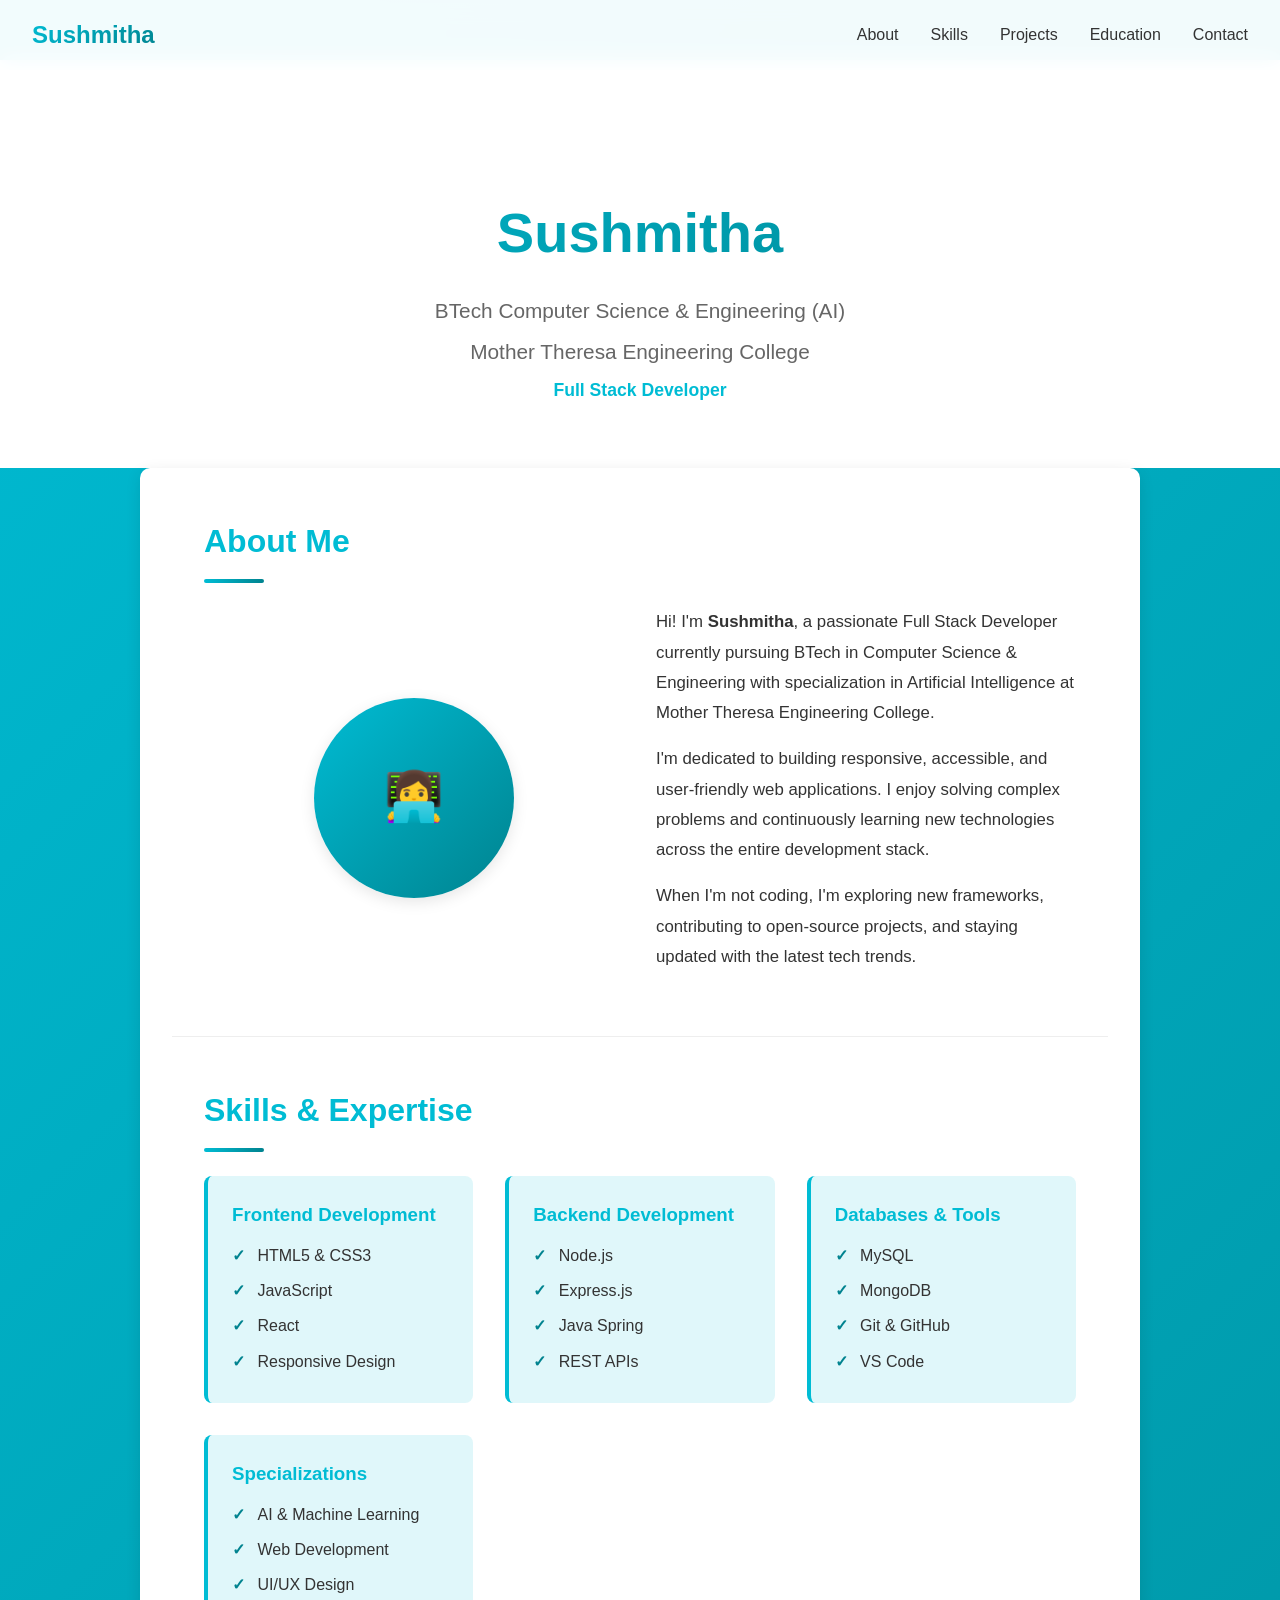
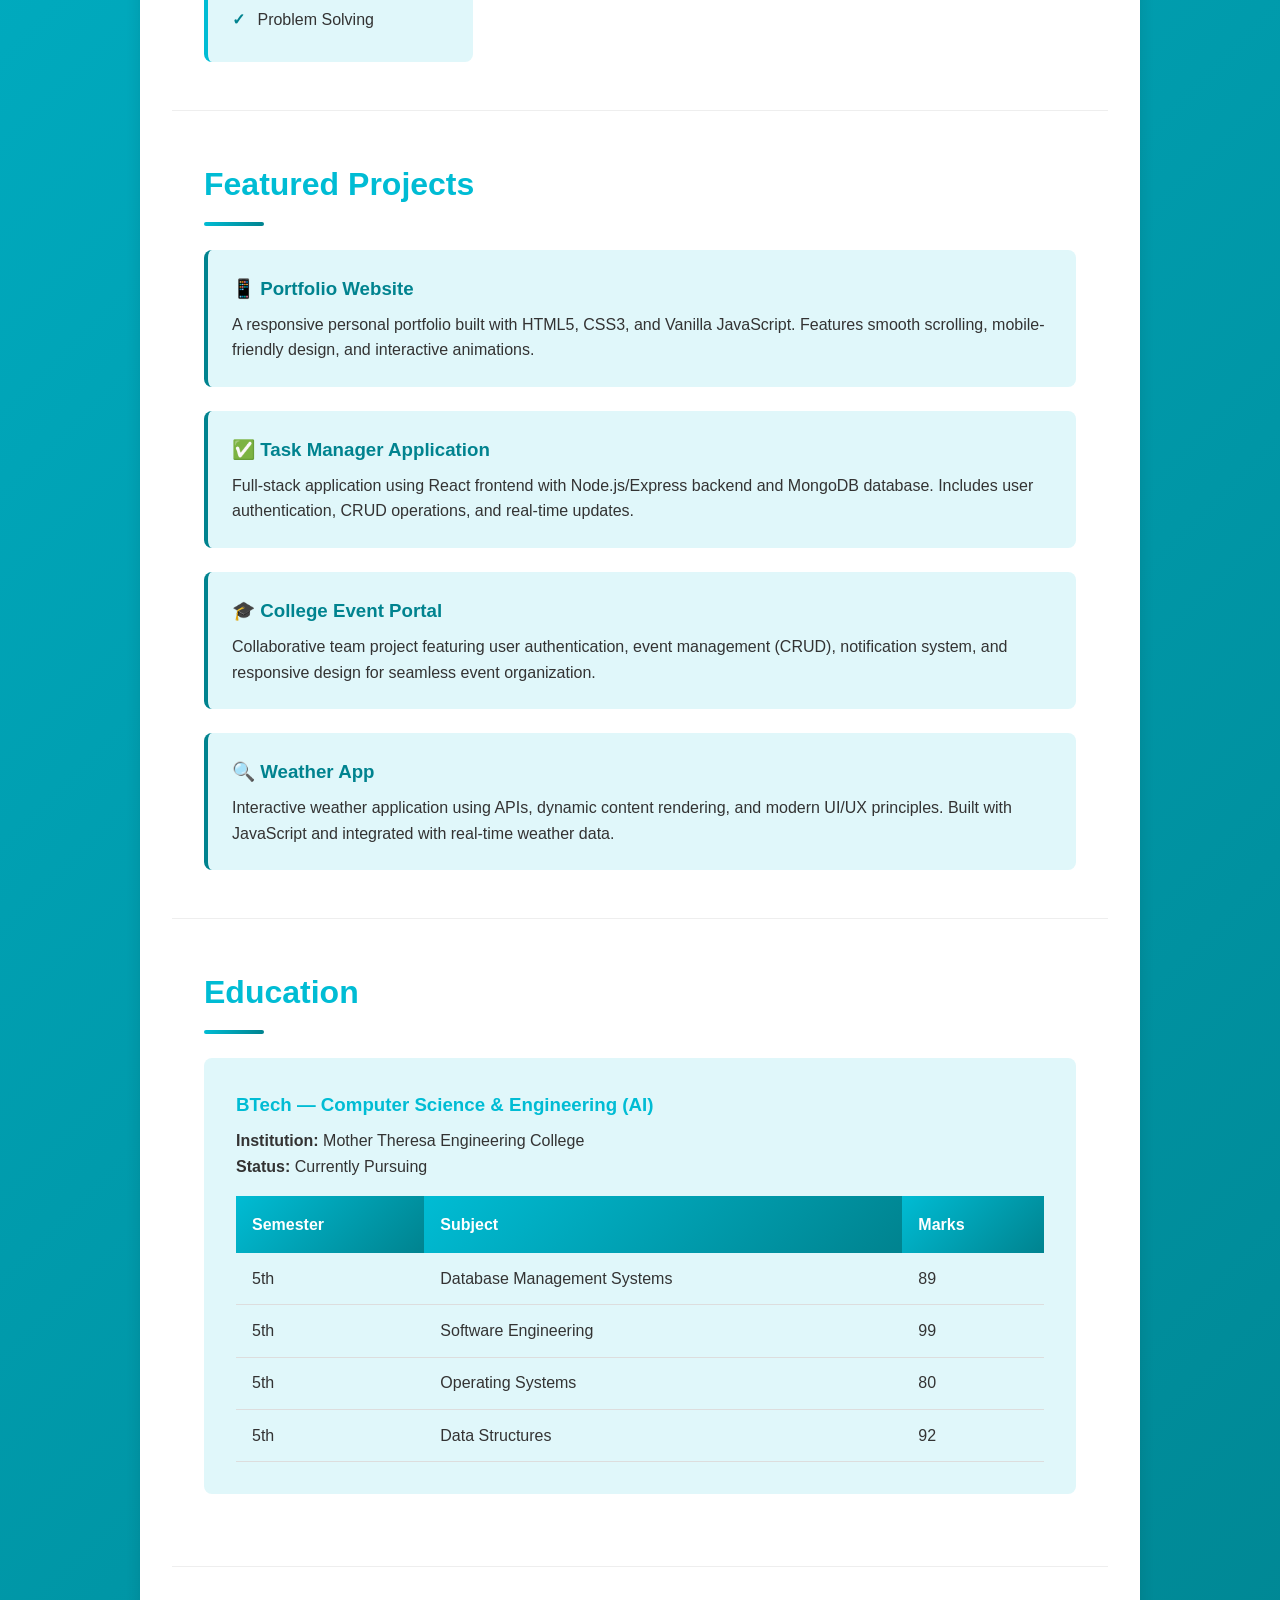
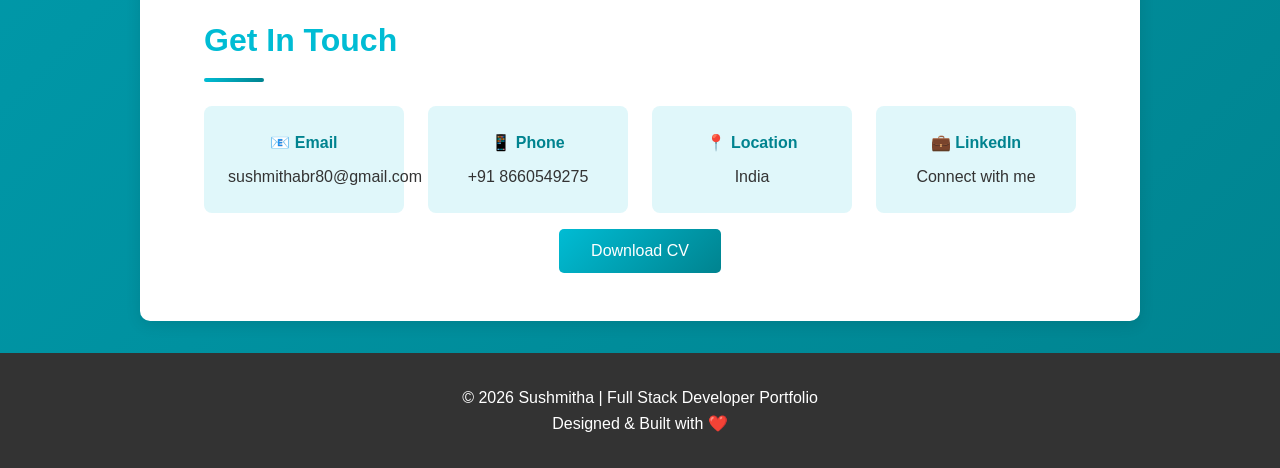
<file: index.html>
<!DOCTYPE html>
<html lang="en">
<head>
    <meta charset="UTF-8">
    <meta name="viewport" content="width=device-width, initial-scale=1.0">
    <title>Sushmitha — Full Stack Developer Portfolio</title>
    <style>
        * {
            margin: 0;
            padding: 0;
            box-sizing: border-box;
        }

        :root {
            --primary-color: #00bcd4;
            --secondary-color: #00838f;
            --text-color: #333;
            --light-bg: #e0f7fa;
            --white: #ffffff;
            --shadow: 0 4px 15px rgba(0, 0, 0, 0.1);
            --transition: all 0.3s ease;
        }

        html {
            scroll-behavior: smooth;
        }

        body {
            font-family: 'Segoe UI', Tahoma, Geneva, Verdana, sans-serif;
            line-height: 1.6;
            color: var(--text-color);
            background: linear-gradient(135deg, #00bcd4 0%, #00838f 100%);
            min-height: 100vh;
        }

        /* Navigation */
        nav {
            position: fixed;
            top: 0;
            width: 100%;
            background: rgba(255, 255, 255, 0.95);
            backdrop-filter: blur(10px);
            padding: 1rem 2rem;
            box-shadow: var(--shadow);
            z-index: 1000;
            display: flex;
            justify-content: space-between;
            align-items: center;
        }

        .nav-brand {
            font-size: 1.5rem;
            font-weight: bold;
            background: linear-gradient(135deg, var(--primary-color), var(--secondary-color));
            -webkit-background-clip: text;
            -webkit-text-fill-color: transparent;
            background-clip: text;
        }

        .nav-links {
            display: flex;
            gap: 2rem;
            list-style: none;
        }

        .nav-links a {
            text-decoration: none;
            color: var(--text-color);
            font-weight: 500;
            transition: var(--transition);
            position: relative;
        }

        .nav-links a::after {
            content: '';
            position: absolute;
            bottom: -5px;
            left: 0;
            width: 0;
            height: 2px;
            background: linear-gradient(135deg, var(--primary-color), var(--secondary-color));
            transition: width 0.3s ease;
        }

        .nav-links a:hover::after {
            width: 100%;
        }

        .mobile-toggle {
            display: none;
            flex-direction: column;
            cursor: pointer;
            gap: 5px;
        }

        .mobile-toggle span {
            width: 25px;
            height: 3px;
            background: var(--text-color);
            border-radius: 2px;
            transition: var(--transition);
        }

        /* Header */
        header {
            background: var(--white);
            padding: 8rem 2rem 4rem;
            margin-top: 60px;
            text-align: center;
            animation: fadeInDown 0.8s ease;
        }

        header h1 {
            font-size: 3.5rem;
            background: linear-gradient(135deg, var(--primary-color), var(--secondary-color));
            -webkit-background-clip: text;
            -webkit-text-fill-color: transparent;
            background-clip: text;
            margin-bottom: 1rem;
        }

        .subtitle {
            font-size: 1.3rem;
            color: #666;
            margin-bottom: 0.5rem;
        }

        .role {
            font-size: 1.1rem;
            color: var(--primary-color);
            font-weight: 600;
        }

        /* Main Content */
        main {
            max-width: 1000px;
            margin: 0 auto;
            padding: 0 2rem;
            background: var(--white);
            margin-bottom: 2rem;
            border-radius: 10px;
            box-shadow: var(--shadow);
        }

        section {
            padding: 3rem 2rem;
            border-bottom: 1px solid #eee;
            animation: fadeInUp 0.8s ease;
        }

        section:last-child {
            border-bottom: none;
        }

        h2 {
            font-size: 2rem;
            color: var(--primary-color);
            margin-bottom: 1.5rem;
            position: relative;
            padding-bottom: 1rem;
        }

        h2::after {
            content: '';
            position: absolute;
            bottom: 0;
            left: 0;
            width: 60px;
            height: 4px;
            background: linear-gradient(90deg, var(--primary-color), var(--secondary-color));
            border-radius: 2px;
        }

        /* About Section */
        .about-content {
            display: grid;
            grid-template-columns: 1fr 1fr;
            gap: 2rem;
            align-items: center;
        }

        .profile-img {
            width: 200px;
            height: 200px;
            border-radius: 50%;
            background: linear-gradient(135deg, var(--primary-color), var(--secondary-color));
            display: flex;
            align-items: center;
            justify-content: center;
            color: white;
            font-size: 3rem;
            box-shadow: var(--shadow);
            margin: 0 auto;
        }

        .about-text p {
            margin-bottom: 1rem;
            font-size: 1.05rem;
            line-height: 1.8;
        }

        /* Skills Section */
        .skills-grid {
            display: grid;
            grid-template-columns: repeat(auto-fit, minmax(250px, 1fr));
            gap: 2rem;
        }

        .skill-card {
            background: var(--light-bg);
            padding: 1.5rem;
            border-radius: 8px;
            border-left: 4px solid var(--primary-color);
            transition: var(--transition);
        }

        .skill-card:hover {
            transform: translateY(-5px);
            box-shadow: var(--shadow);
        }

        .skill-card h3 {
            color: var(--primary-color);
            margin-bottom: 0.5rem;
        }

        .skill-card ul {
            list-style: none;
        }

        .skill-card li {
            padding: 0.3rem 0;
        }

        .skill-card li::before {
            content: '✓ ';
            color: var(--secondary-color);
            font-weight: bold;
            margin-right: 0.5rem;
        }

        /* Projects Section */
        .projects-list {
            display: grid;
            gap: 1.5rem;
        }

        .project-item {
            background: var(--light-bg);
            padding: 1.5rem;
            border-radius: 8px;
            border-left: 4px solid var(--secondary-color);
            transition: var(--transition);
        }

        .project-item:hover {
            transform: translateX(10px);
            box-shadow: var(--shadow);
        }

        .project-item h3 {
            color: var(--secondary-color);
            margin-bottom: 0.5rem;
        }

        /* Education Section */
        .education-details {
            background: var(--light-bg);
            padding: 2rem;
            border-radius: 8px;
            margin-bottom: 1.5rem;
        }

        .education-details h3 {
            color: var(--primary-color);
            margin-bottom: 0.5rem;
        }

        table {
            width: 100%;
            border-collapse: collapse;
            margin-top: 1rem;
        }

        table th {
            background: linear-gradient(135deg, var(--primary-color), var(--secondary-color));
            color: white;
            padding: 1rem;
            text-align: left;
            font-weight: 600;
        }

        table td {
            padding: 0.8rem 1rem;
            border-bottom: 1px solid #ddd;
        }

        table tr:hover {
            background: #f5f5f5;
        }

        /* Contact Section */
        .contact-grid {
            display: grid;
            grid-template-columns: repeat(auto-fit, minmax(200px, 1fr));
            gap: 1.5rem;
        }

        .contact-item {
            background: var(--light-bg);
            padding: 1.5rem;
            border-radius: 8px;
            text-align: center;
        }

        .contact-item i {
            font-size: 2rem;
            color: var(--primary-color);
            margin-bottom: 0.5rem;
        }

        .contact-item a, .contact-item p {
            color: var(--text-color);
            text-decoration: none;
            transition: var(--transition);
        }

        .contact-item a:hover {
            color: var(--primary-color);
            text-decoration: underline;
        }

        .contact-item .label {
            display: block;
            font-weight: 600;
            margin-bottom: 0.5rem;
            color: var(--secondary-color);
        }

        /* Footer */
        footer {
            background: var(--text-color);
            color: var(--white);
            text-align: center;
            padding: 2rem;
            margin-top: 2rem;
        }

        /* Animations */
        @keyframes fadeInDown {
            from {
                opacity: 0;
                transform: translateY(-30px);
            }
            to {
                opacity: 1;
                transform: translateY(0);
            }
        }

        @keyframes fadeInUp {
            from {
                opacity: 0;
                transform: translateY(30px);
            }
            to {
                opacity: 1;
                transform: translateY(0);
            }
        }

        .button {
            display: inline-block;
            background: linear-gradient(135deg, var(--primary-color), var(--secondary-color));
            color: white;
            padding: 0.8rem 2rem;
            border-radius: 5px;
            text-decoration: none;
            margin-top: 1rem;
            transition: var(--transition);
            border: none;
            cursor: pointer;
            font-size: 1rem;
        }

        .button:hover {
            transform: scale(1.05);
            box-shadow: 0 8px 20px rgba(102, 126, 234, 0.4);
        }

        /* Responsive */
        @media (max-width: 768px) {
            .mobile-toggle {
                display: flex;
            }

            .nav-links {
                display: none;
                position: fixed;
                top: 60px;
                left: 0;
                width: 100%;
                flex-direction: column;
                background: var(--white);
                gap: 0;
                box-shadow: var(--shadow);
            }

            .nav-links.active {
                display: flex;
            }

            .nav-links li {
                padding: 1rem 2rem;
                border-bottom: 1px solid #eee;
            }

            header h1 {
                font-size: 2rem;
            }

            .about-content {
                grid-template-columns: 1fr;
            }

            main {
                margin: 0 1rem;
            }

            section {
                padding: 2rem 1rem;
            }

            h2 {
                font-size: 1.5rem;
            }
        }
    </style>
</head>
<body>
    <!-- Navigation -->
    <nav>
        <div class="nav-brand">Sushmitha</div>
        <ul class="nav-links">
            <li><a href="#about">About</a></li>
            <li><a href="#skills">Skills</a></li>
            <li><a href="#projects">Projects</a></li>
            <li><a href="#education">Education</a></li>
            <li><a href="#contact">Contact</a></li>
        </ul>
        <div class="mobile-toggle" id="mobileToggle">
            <span></span>
            <span></span>
            <span></span>
        </div>
    </nav>

    <!-- Header -->
    <header>
        <h1>Sushmitha</h1>
        <p class="subtitle">BTech Computer Science & Engineering (AI)</p>
        <p class="subtitle">Mother Theresa Engineering College</p>
        <p class="role">Full Stack Developer</p>
    </header>

    <!-- Main Content -->
    <main>
        <!-- About Section -->
        <section id="about">
            <h2>About Me</h2>
            <div class="about-content">
                <div class="profile-img">👩‍💻</div>
                <div class="about-text">
                    <p>Hi! I'm <strong>Sushmitha</strong>, a passionate Full Stack Developer currently pursuing BTech in Computer Science & Engineering with specialization in Artificial Intelligence at Mother Theresa Engineering College.</p>
                    <p>I'm dedicated to building responsive, accessible, and user-friendly web applications. I enjoy solving complex problems and continuously learning new technologies across the entire development stack.</p>
                    <p>When I'm not coding, I'm exploring new frameworks, contributing to open-source projects, and staying updated with the latest tech trends.</p>
                </div>
            </div>
        </section>

        <!-- Skills Section -->
        <section id="skills">
            <h2>Skills & Expertise</h2>
            <div class="skills-grid">
                <div class="skill-card">
                    <h3>Frontend Development</h3>
                    <ul>
                        <li>HTML5 & CSS3</li>
                        <li>JavaScript</li>
                        <li>React</li>
                        <li>Responsive Design</li>
                    </ul>
                </div>
                <div class="skill-card">
                    <h3>Backend Development</h3>
                    <ul>
                        <li>Node.js</li>
                        <li>Express.js</li>
                        <li>Java Spring</li>
                        <li>REST APIs</li>
                    </ul>
                </div>
                <div class="skill-card">
                    <h3>Databases & Tools</h3>
                    <ul>
                        <li>MySQL</li>
                        <li>MongoDB</li>
                        <li>Git & GitHub</li>
                        <li>VS Code</li>
                    </ul>
                </div>
                <div class="skill-card">
                    <h3>Specializations</h3>
                    <ul>
                        <li>AI & Machine Learning</li>
                        <li>Web Development</li>
                        <li>UI/UX Design</li>
                        <li>Problem Solving</li>
                    </ul>
                </div>
            </div>
        </section>

        <!-- Projects Section -->
        <section id="projects">
            <h2>Featured Projects</h2>
            <div class="projects-list">
                <div class="project-item">
                    <h3>📱 Portfolio Website</h3>
                    <p>A responsive personal portfolio built with HTML5, CSS3, and Vanilla JavaScript. Features smooth scrolling, mobile-friendly design, and interactive animations.</p>
                </div>
                <div class="project-item">
                    <h3>✅ Task Manager Application</h3>
                    <p>Full-stack application using React frontend with Node.js/Express backend and MongoDB database. Includes user authentication, CRUD operations, and real-time updates.</p>
                </div>
                <div class="project-item">
                    <h3>🎓 College Event Portal</h3>
                    <p>Collaborative team project featuring user authentication, event management (CRUD), notification system, and responsive design for seamless event organization.</p>
                </div>
                <div class="project-item">
                    <h3>🔍 Weather App</h3>
                    <p>Interactive weather application using APIs, dynamic content rendering, and modern UI/UX principles. Built with JavaScript and integrated with real-time weather data.</p>
                </div>
            </div>
        </section>

        <!-- Education Section -->
        <section id="education">
            <h2>Education</h2>
            <div class="education-details">
                <h3>BTech — Computer Science & Engineering (AI)</h3>
                <p><strong>Institution:</strong> Mother Theresa Engineering College</p>
                <p><strong>Status:</strong> Currently Pursuing</p>
                <table>
                    <thead>
                        <tr>
                            <th>Semester</th>
                            <th>Subject</th>
                            <th>Marks</th>
                        </tr>
                    </thead>
                    <tbody>
                        <tr>
                            <td>5th</td>
                            <td>Database Management Systems</td>
                            <td>89</td>
                        </tr>
                        <tr>
                            <td>5th</td>
                            <td>Software Engineering</td>
                            <td>99</td>
                        </tr>
                        <tr>
                            <td>5th</td>
                            <td>Operating Systems</td>
                            <td>80</td>
                        </tr>
                        <tr>
                            <td>5th</td>
                            <td>Data Structures</td>
                            <td>92</td>
                        </tr>
                    </tbody>
                </table>
            </div>
        </section>

        <!-- Contact Section -->
        <section id="contact">
            <h2>Get In Touch</h2>
            <div class="contact-grid">
                <div class="contact-item">
                    <span class="label">📧 Email</span>
                    <a href="mailto:sushmithabr80@gmail.com">sushmithabr80@gmail.com</a>
                </div>
                <div class="contact-item">
                    <span class="label">📱 Phone</span>
                    <a href="tel:+918660549275">+91 8660549275</a>
                </div>
                <div class="contact-item">
                    <span class="label">📍 Location</span>
                    <p>India</p>
                </div>
                <div class="contact-item">
                    <span class="label">💼 LinkedIn</span>
                    <a href="https://linkedin.com" target="_blank" rel="noopener">Connect with me</a>
                </div>
            </div>
            <center>
                <button class="button" onclick="downloadCV()">Download CV</button>
            </center>
        </section>
    </main>

    <!-- Footer -->
    <footer>
        <p>&copy; 2026 Sushmitha | Full Stack Developer Portfolio</p>
        <p>Designed & Built with ❤️</p>
    </footer>

    <script>
        // Mobile Menu Toggle
        const mobileToggle = document.getElementById('mobileToggle');
        const navLinks = document.querySelector('.nav-links');

        mobileToggle.addEventListener('click', () => {
            navLinks.classList.toggle('active');
        });

        // Close menu when link is clicked
        document.querySelectorAll('.nav-links a').forEach(link => {
            link.addEventListener('click', () => {
                navLinks.classList.remove('active');
            });
        });

        // Smooth scroll offset for fixed navbar
        document.querySelectorAll('a[href^="#"]').forEach(anchor => {
            anchor.addEventListener('click', function (e) {
                e.preventDefault();
                const target = document.querySelector(this.getAttribute('href'));
                if (target) {
                    const offsetTop = target.offsetTop - 80;
                    window.scrollTo({
                        top: offsetTop,
                        behavior: 'smooth'
                    });
                }
            });
        });

        // Download CV function
        function downloadCV() {
            alert('CV download feature coming soon!\nEmail: sushmithabr80@gmail.com\nPhone: +91 8660549275');
        }

        // Intersection Observer for fade-in animations
        const observerOptions = {
            threshold: 0.1,
            rootMargin: '0px 0px -100px 0px'
        };

        const observer = new IntersectionObserver((entries) => {
            entries.forEach(entry => {
                if (entry.isIntersecting) {
                    entry.target.style.opacity = '1';
                    entry.target.style.transform = 'translateY(0)';
                }
            });
        }, observerOptions);

        document.querySelectorAll('section').forEach(section => {
            section.style.opacity = '0';
            section.style.transform = 'translateY(20px)';
            section.style.transition = 'all 0.6s ease';
            observer.observe(section);
        });

        // Add scroll effect to navbar
        window.addEventListener('scroll', () => {
            const nav = document.querySelector('nav');
            if (window.scrollY > 50) {
                nav.style.boxShadow = '0 8px 20px rgba(0, 0, 0, 0.15)';
            } else {
                nav.style.boxShadow = 'none';
            }
        });
    </script>
</body>
</html>
</file>
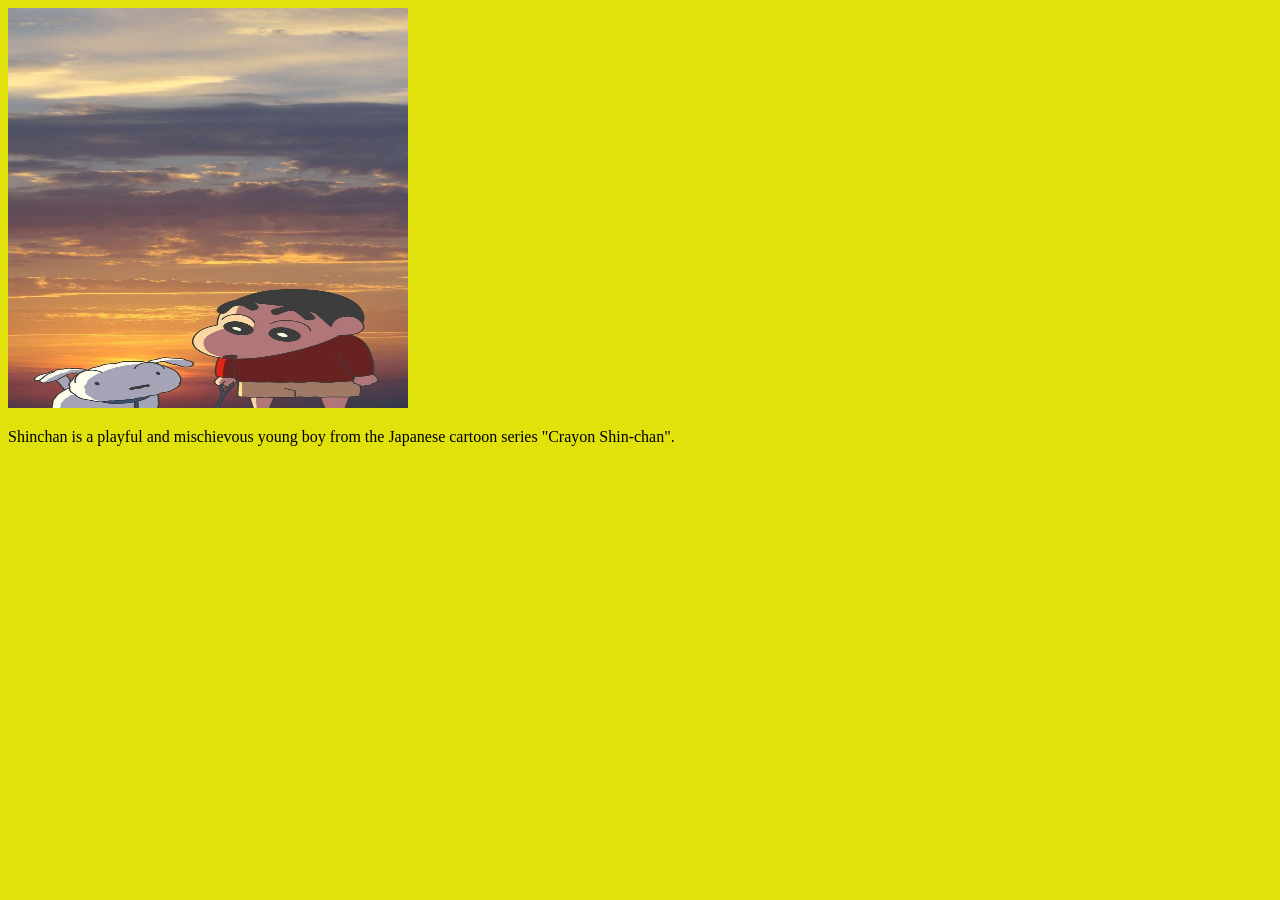
<file: alligining.html>
<!DOCTYPE html>
<html lang="en">
<head>
    <meta charset="UTF-8">
    <meta name="viewport" content="width=device-width, initial-scale=1.0">
    <title>Allign</title>
    <link rel="stylesheet" href="style1.css">
</head>
<body>
    <img src="/files/shin chan.jpeg" alt="stand shin chan.jpeg" width="400px" height="400px">
    <div class="shinchan-content">
        
        <p>Shinchan is a playful and mischievous young boy from the Japanese cartoon series "Crayon Shin-chan".</p>
        
</body>
</html>
</file>
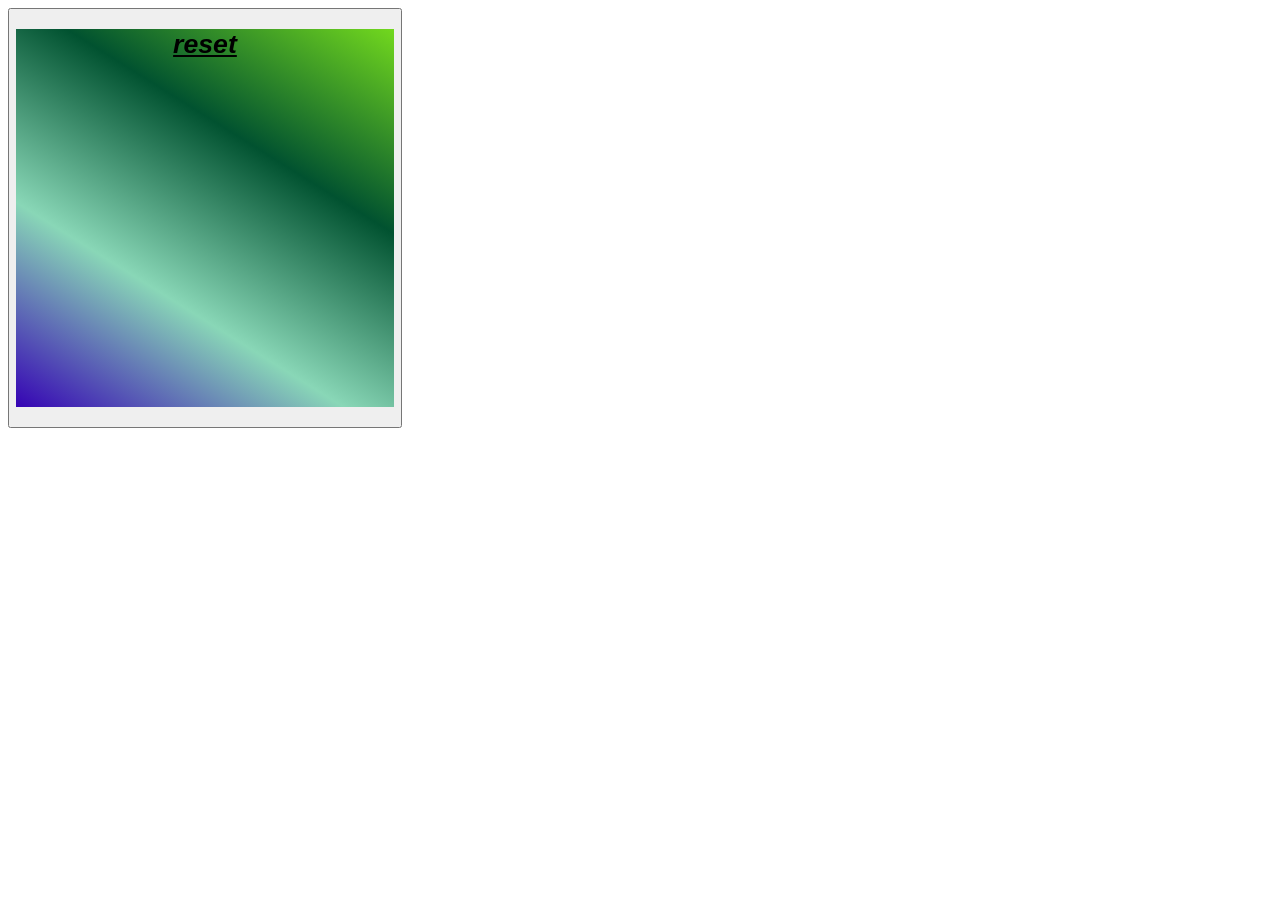
<file: blank.html>
<!DOCTYPE html>
<html lang="en">
<head>
    <meta charset="UTF-8">
    <meta name="viewport" content="width=device-width, initial-scale=1.0">
    <title>Document</title>
    <link rel="stylesheet" href="Gradient.css">
</head>
<body>
    <div>
    <b><button><u><i>
        <h1>
            reset
        </h1>
    </i></u></button></b>
    </div>
</body>
</html>
</file>
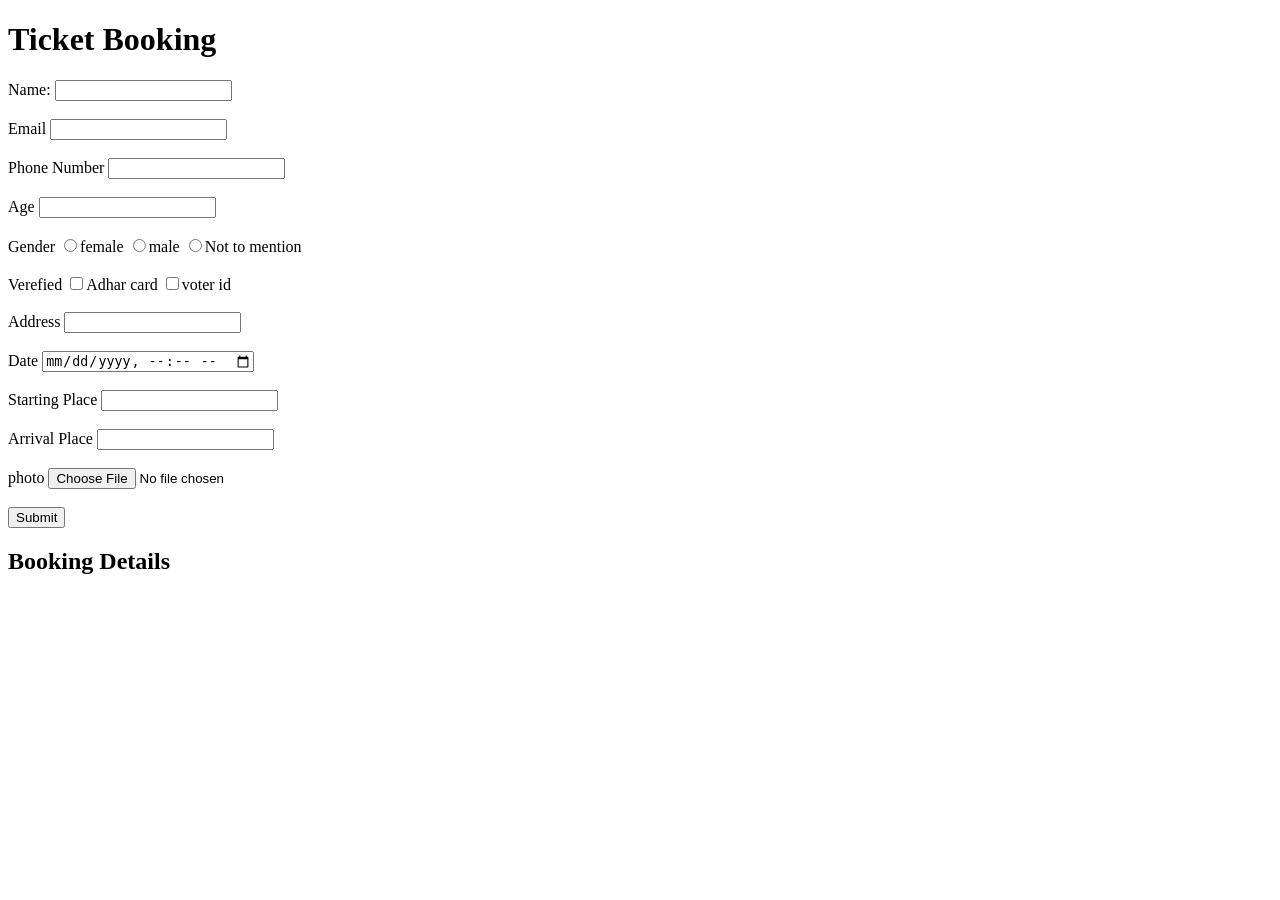
<file: form.html>
<!DOCTYPE html>
<html lang="en">
<head>
    <meta charset="UTF-8">
    <meta name="viewport" content="width=device-width, initial-scale=1.0">
    <title>Responsive form</title>
    
</head>
<body>
    <h1>Ticket Booking</h1>
    <form id="details">
        <label>Name:</label>
        <input type="text" id="name" required>
        <br><br>
        <label>Email</label>
        <input type="text" id="email" required>
        <br><br>
        <label>Phone Number</label>
        <input type=" number" id="phone" required>
        <br><br>
        <label>Age</label>
        <input type="number" id="age" required>
        <br><br>
        <label>Gender</label>
        <input type="radio" name="gender" id="female">female
        <input type="radio" name="gender" id="male">male
        <input type="radio" name="gender" id="Not to mention">Not to mention
        <br><br>
        <label>Verefied</label>
        <input type="checkbox" name="Documents" value="Adhar card">Adhar card
        <input type="checkbox" name="Documents" value="voter id">voter id
        <br><br>
        <label>Address</label>
        <input type="text" id="address" required>
        <br><br>
        <label>Date</label>
        <input type="datetime-local" id="date" required>
        <br><br>
        <label> Starting Place</label>
        <input type="text" id="place" required>
        <br><br>
        <label>Arrival Place</label>
        <input type="text" id="place" required>
        <br><br>
        <label> photo</label>
        <input type="file" id="image" accept="image/*" required>
        <br><br>
        <button type="submit">Submit</button>
     </form>
     <h2>Booking Details</h2>
     <p id="p1"></p>
     <p id="p2"></p>
     <p id="p3"></p>
     <p id="p4"></p>
     <p id="p5"></p>
     <p id="p6"></p>
     <p id="p7"></p>
     <p id="p8"></p>
     <img id="dp" width="200px">
     <script src="Form.js"></script>

</body>
</html>
</file>
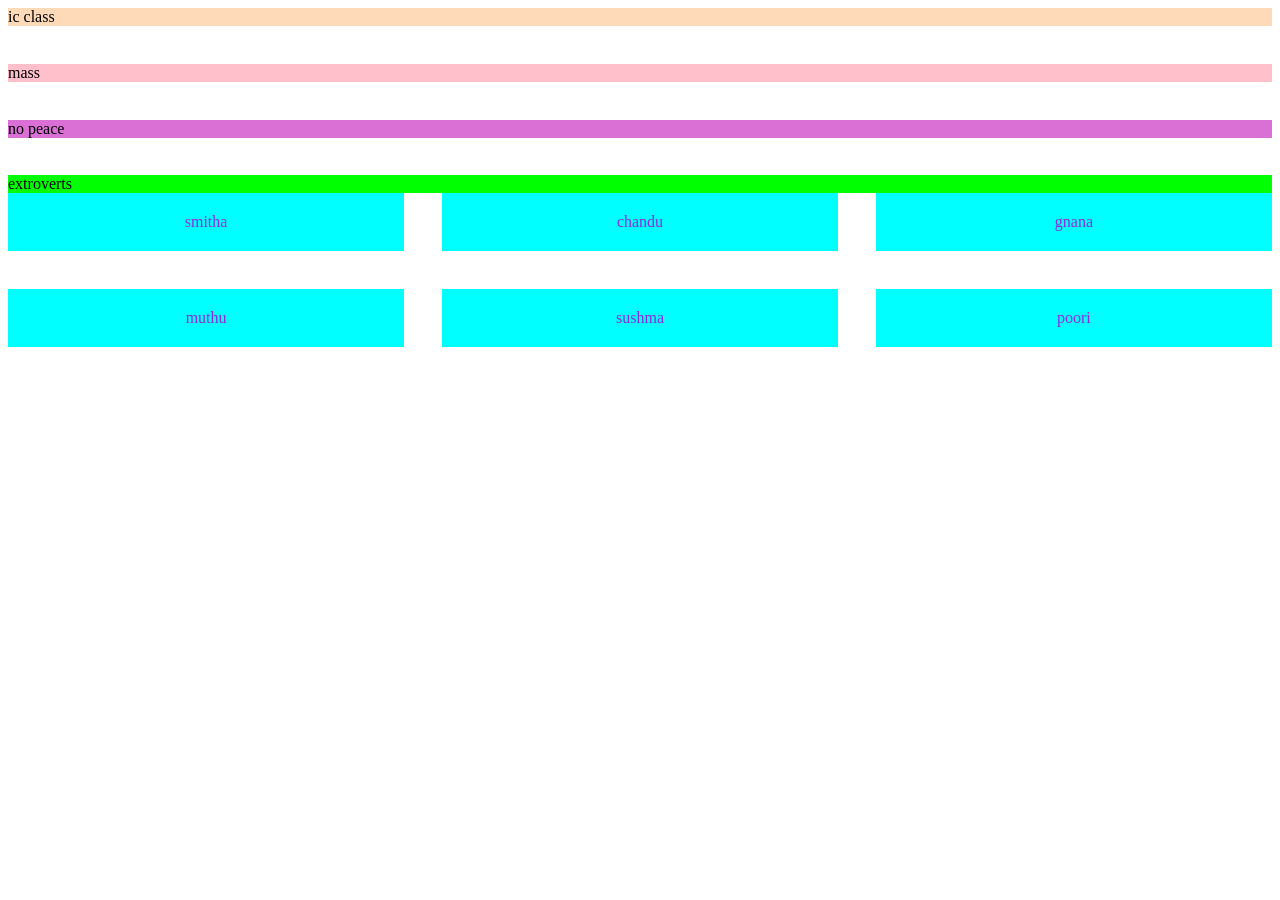
<file: grid.html>
<!DOCTYPE html>
<html lang="en">
<head>
    <meta charset="UTF-8">
    <meta name="viewport" content="width=device-width, initial-scale=1.0">
    <title>Document</title>
    <link rel="stylesheet" href="grid.css">
</head>
<body>
    <div class="friends">
        <header>ic class</header>
        <main>mass</main>
        <aside>no peace</aside>
        <footer>extroverts</footer>
    </div>
    <div class ="grid">
        <div class="d1">smitha</div>
        <div class="d1">chandu</div>
        <div class="d1">gnana</div>
        <div class="d1">muthu</div>
        <div class="d1">sushma</div>
        <div class="d1">poori</div>
    </div>
</body>
</html>
</file>
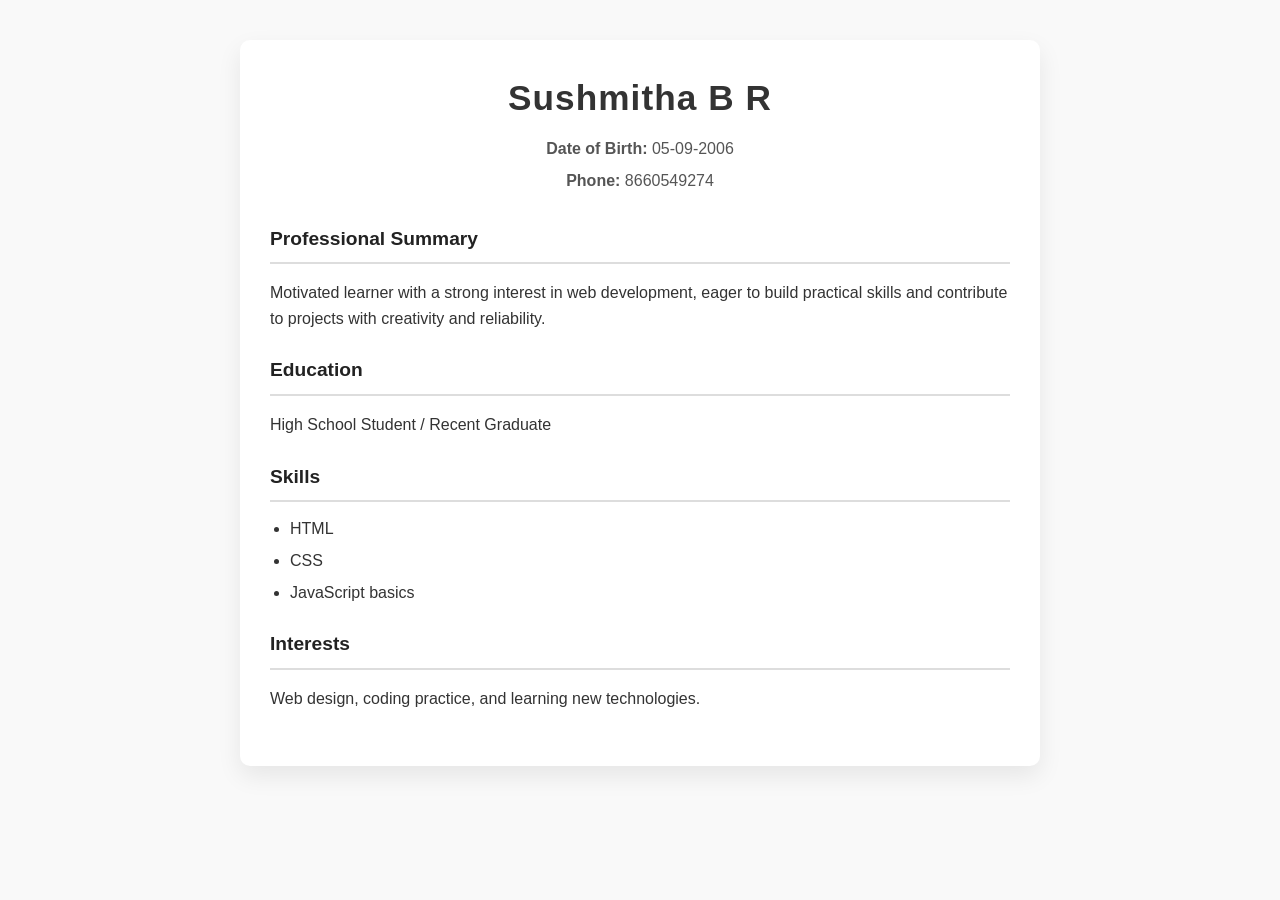
<file: index1.html>
﻿<!DOCTYPE html>
<html lang="en">
<head>
  <meta charset="UTF-8" />
  <meta name="viewport" content="width=device-width, initial-scale=1.0" />
  <title>Resume - Sushmitha B R</title>
  <style>
    body {
      font-family: Arial, sans-serif;
      max-width: 800px;
      margin: 40px auto;
      padding: 0 20px;
      color: #333;
      line-height: 1.6;
      background: #f9f9f9;
    }
    .resume-card {
      background: #fff;
      padding: 30px;
      border-radius: 10px;
      box-shadow: 0 10px 25px rgba(0, 0, 0, 0.08);
    }
    header {
      text-align: center;
      margin-bottom: 30px;
    }
    h1 {
      margin: 0;
      font-size: 2.2rem;
      letter-spacing: 0.03em;
    }
    .contact {
      margin-top: 10px;
      font-size: 1rem;
      color: #555;
    }
    .section {
      margin-bottom: 24px;
    }
    .section h2 {
      border-bottom: 2px solid #ddd;
      padding-bottom: 8px;
      margin-bottom: 14px;
      font-size: 1.2rem;
      color: #222;
    }
    .detail {
      margin: 6px 0;
    }
    ul {
      padding-left: 20px;
      margin: 0;
    }
    li {
      margin: 6px 0;
    }
  </style>
</head>
<body>
  <div class="resume-card">
    <header>
      <h1>Sushmitha B R</h1>
      <div class="contact">
        <div class="detail"><strong>Date of Birth:</strong> 05-09-2006</div>
        <div class="detail"><strong>Phone:</strong> 8660549274</div>
      </div>
    </header>

    <section class="section">
      <h2>Professional Summary</h2>
      <p>Motivated learner with a strong interest in web development, eager to build practical skills and contribute to projects with creativity and reliability.</p>
    </section>

    <section class="section">
      <h2>Education</h2>
      <p>High School Student / Recent Graduate</p>
    </section>

    <section class="section">
      <h2>Skills</h2>
      <ul>
        <li>HTML</li>
        <li>CSS</li>
        <li>JavaScript basics</li>
      </ul>
    </section>

    <section class="section">
      <h2>Interests</h2>
      <p>Web design, coding practice, and learning new technologies.</p>
    </section>
  </div>
</body>
</html>
</file>
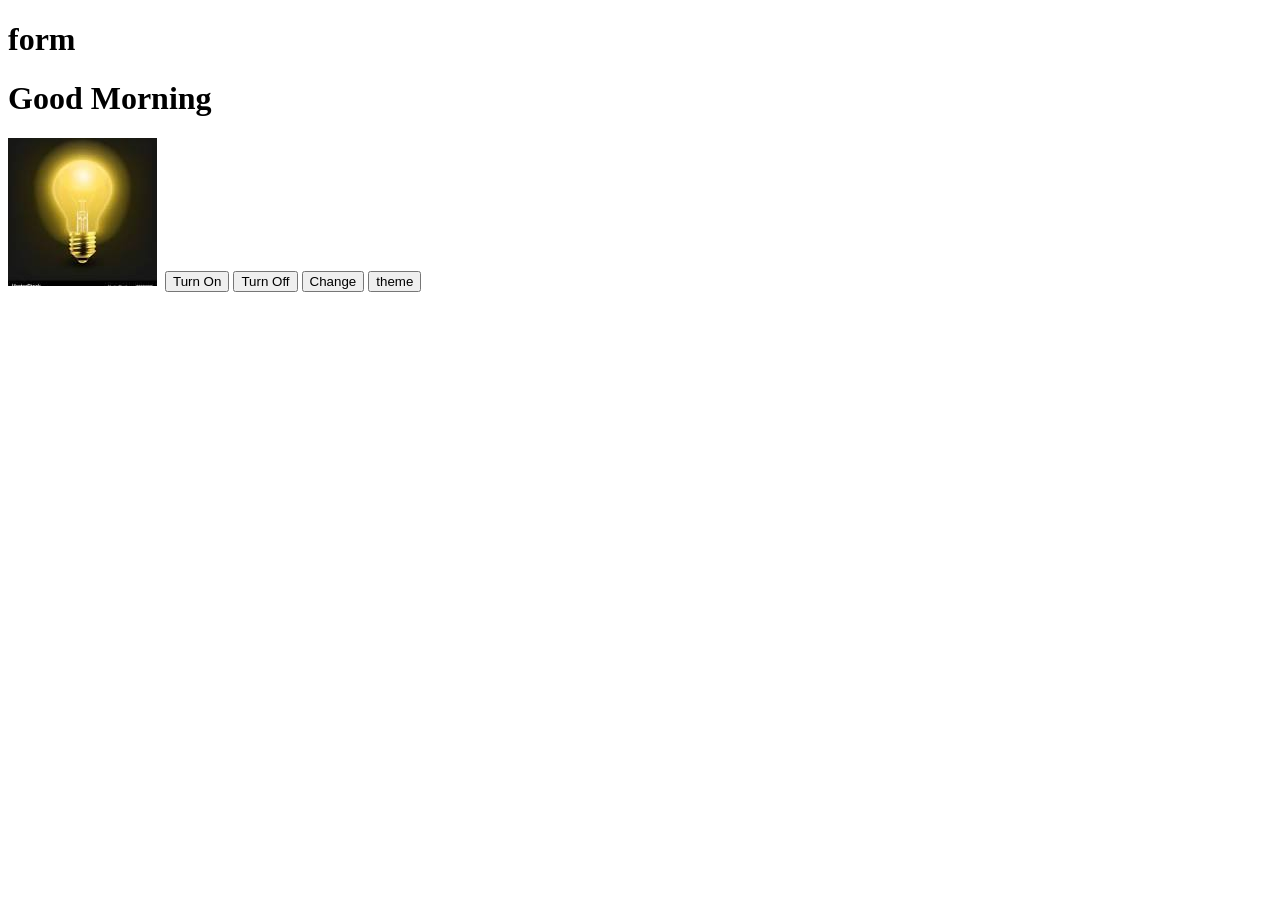
<file: Inputs.html>
<!DOCTYPE html>
<html lang="en">
<head>
    <meta charset="UTF-8">
    <meta name="viewport" content="width=device-width, initial-scale=1.0">
    <title>Document</title>
    <script src="Input.js"></script>
   <style>
    h1{
        color: dark;
    }
   </style>
</head>
<body id="cap">
    <h1 id="Data">form</h1>
    <div>
       <form action="add">

       </form>
       <h1 id="greet">Good Morning</h1>
       <img id="on" src="/files/light_on.jpeg" alt="on">
       <img>
       <button onclick="turn_on()">Turn On</button>
       <button onclick="turn_off()">Turn Off</button>
       <button onclick="greet_afternoon()">Change</button>
       <button onclick="Change_color()">theme</button> 
    </div>
</body>
</html>
</file>
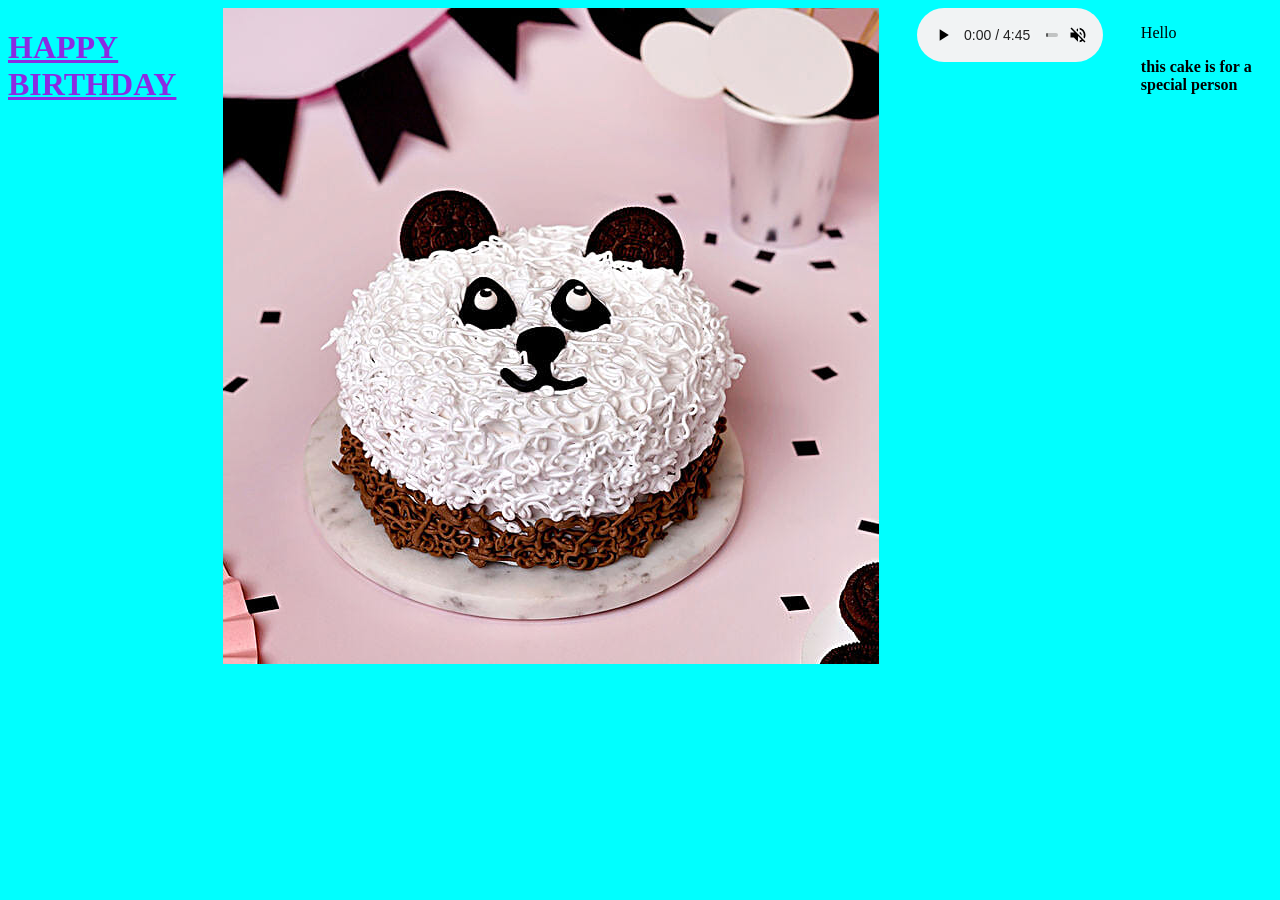
<file: Manipulation.html>
<!DOCTYPE html>
<html lang="en">
<head>
    <meta charset="UTF-8">
    <meta name="viewport" content="width=device-width, initial-scale=1.0">
    <title>Document</title>
    <link rel="stylesheet" href="Manipulation.css">
    <script src="Manipulation.js"></script>
</head>
<body>
    <div id="content">
        <h1><u>HAPPY BIRTHDAY</u></h1>
        <img src="/files/cute-panda-chocolate-cake_1.jpg" alt="cute-panda">
        <audio src="/files/Neeve-SenSongsMp3.Co.mp3" controls autoplay muted></audio>
        <div>
            <p class="wishes">
                <p>Hello</p>
                <b>this cake is for a special person</b>
            </p>
        </div>
    </div>
</body>
</html>
</file>
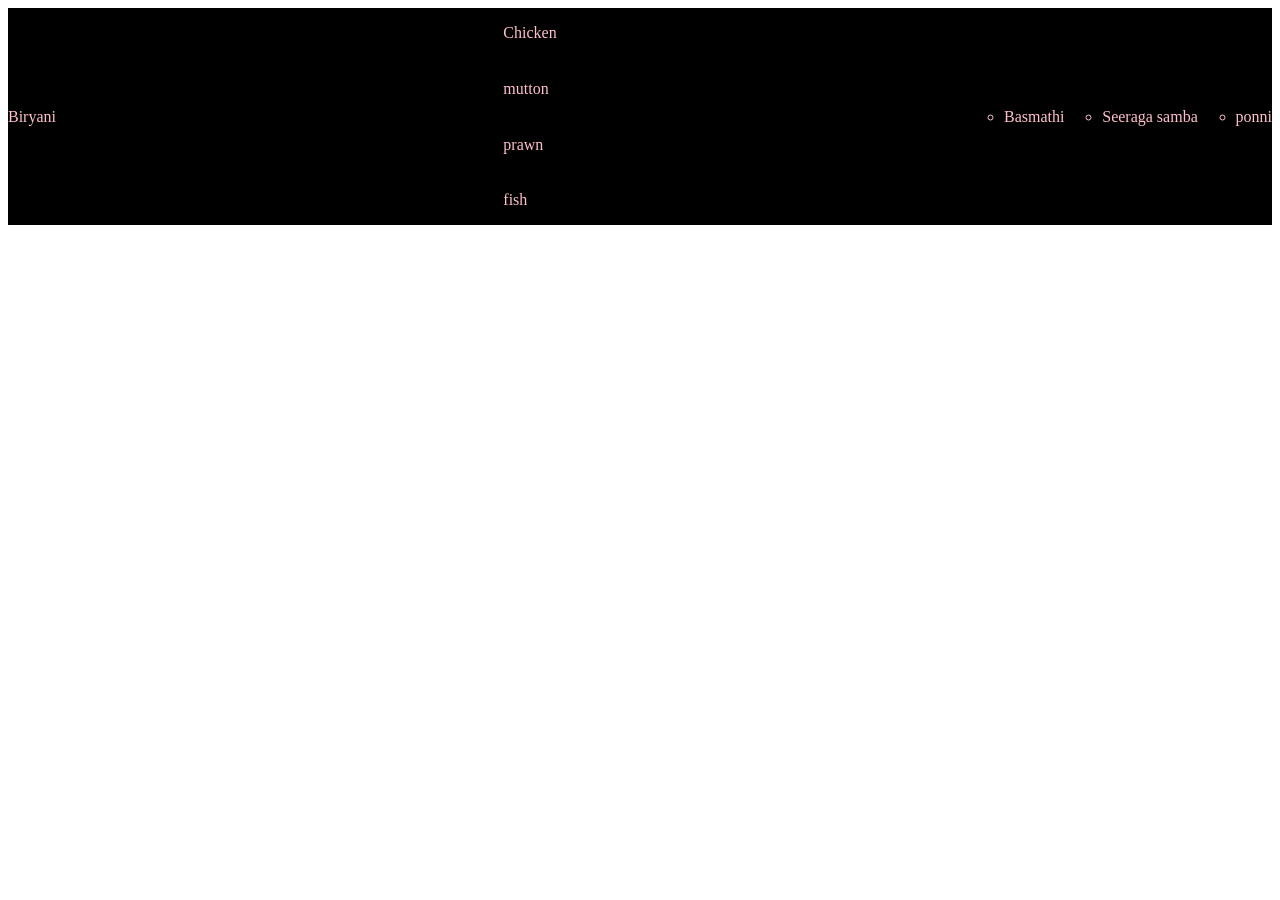
<file: Navigation_Bar.html>
<!DOCTYPE html>
<html lang="en">
<head>
    <meta charset="UTF-8">
    <meta name="viewport" content="width=device-width, initial-scale=1.0">
    <title>Document</title>
    <link rel="stylesheet" href="flex.css">
</head>
<body>
    <nav>
        <div> 
            Biryani
        </div>
        <ul class="meat">
            <li>Chicken</li>
            <li>mutton</li>
            <li>prawn</li>
            <li>fish</li>
         </ul>
        <ul>
            <li>Basmathi</li>
            <li>Seeraga samba</li>
            <li>ponni</li> 
        </ul>
    </nav>

</body>
</html>
</file>
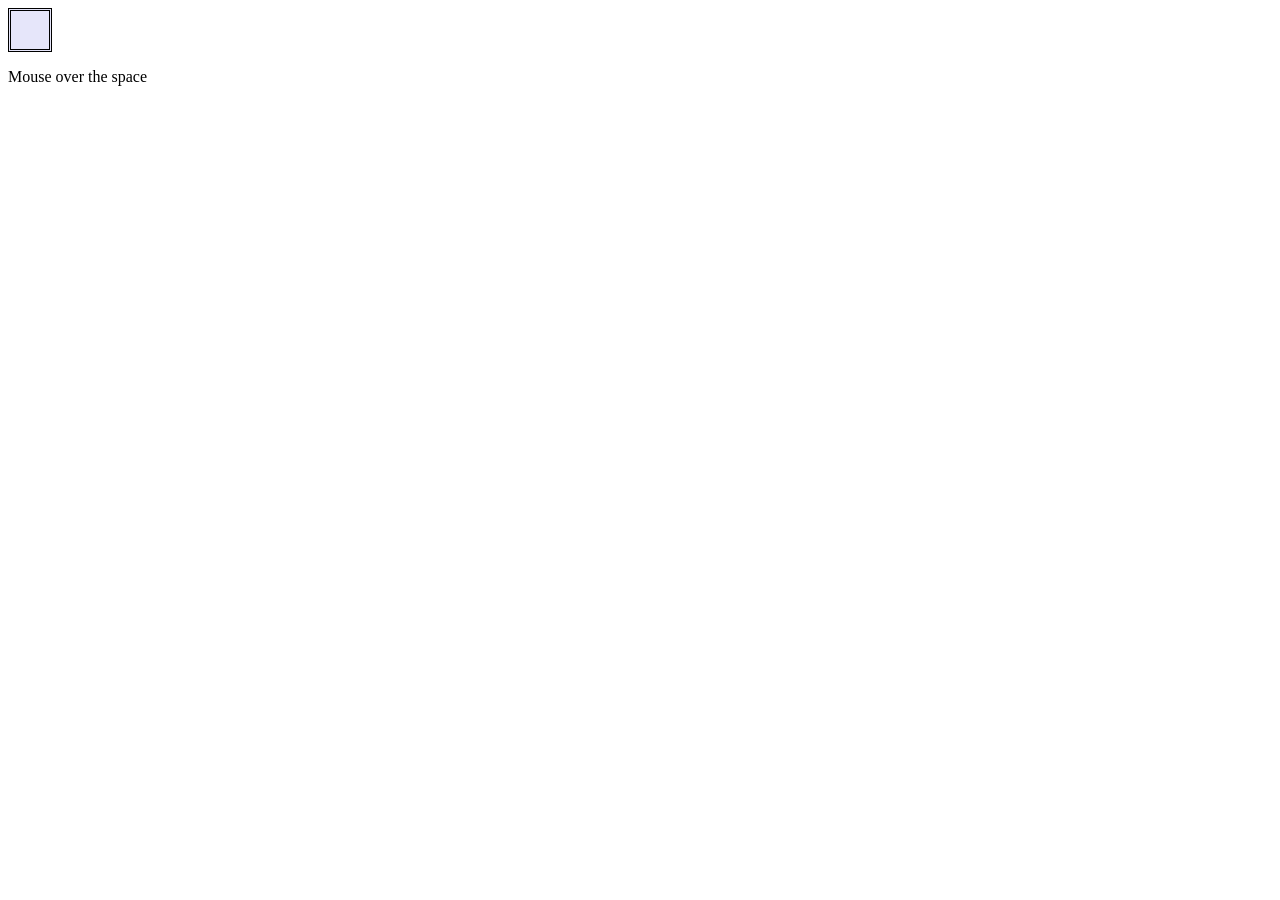
<file: Sunday.html>
<!DOCTYPE html>
<html lang="en">
<head>
    <meta charset="UTF-8">
    <meta name="viewport" content="width=device-width, initial-scale=1.0">
    <title>Document</title>
    <style>
        #chocolate
        {
            width: 1cm;
            height: 1cm;
            position: relative;
            background-color: lavender;
            border-style: double;

        }
    </style>
</head>
<body>
    <div id="chocolate">
       
    </div>
    <p> Mouse over the space </p>
    <script>
        const box=document.getElementById("chocolate");
        let x=100;
        let y=100;
        const step =10;
        document.addEventListener("keydown",function (keys) {
            if (keys.code=="ArrowDown") {
                y+=step;
            }
            if (keys.code=="ArrowUp") {
                y-=step;
            }

            box.style.left=x+"px";
            box.style.top=y+"px";
        });
        const candy = document.getElementById("chocolate");
        candy.addEventListener("mouseover",function ()
    {
        candy.style.backgroundColor="chocolate";
        candy.innerText="Dark Chocolate";
    });
    candy.addEventListener("mouseout",function ()
    {
        candy.style.backgroundColor="lavender";
        candy.innerText="Kitkat";
    }
    );
    </script>
</body>
</html>
</file>
<file: style1.css>
body{
    background-color: rgb(225, 225, 12);
}
img{
    animation:  picture 10s ease-in-out 2s infinite;
}
@keyframes picture {
0%{
    transform:  translate(5cm,0cm);
    border-style: double;
    border-width: 0.5cm;
}   
25% 
{
    transform:  translate(10cm,0cm);
    border-style: dashed;
    border-width: 0.5cm;
}
50%
{
    transform:  translate(10cm,10cm);
    border-style: dotted;
    border-width: 0.5;
}    
75%
{
    transform:  translate(0cm,10cm);
    border-style: groove;
    border-width: 0.5cm;
}
100%
{
    transform:  translate(0cm,0cm);
    border-style: hidden;
    border-width: 0.5cm;
    
}
}
</file>
<file: Gradient.css>
h1{
    height:10cm;
    width: 10cm;
    background:linear-gradient(32deg,
    #3503b4,
    #89D7B7,
    #015230,
    #72d81e);
}
body{
    display:flex;
    flex-direction: row;
    flex-wrap:wrap;
    gap: 1cm;
}
</file>
<file: grid.css>
.friends{
    display: grid;
    grid-template-columns: 200px 1fr;
    grid-template-rows: 50px 100px 50px 50p;
    gap: 1cm;
}
header{
    grid-column: 1/3;
    background: peachpuff;
}
footer{
    grid-column: 1/3;
    background: lime;
}
main{
    grid-column: 1/3;
    background: pink;
}
aside{
    grid-column: 1/3;
    background: orchid;
}
.grid{
    display: grid;
    grid-template-columns: repeat(3,1fr);
    gap: 1cm;
}
.d1{
    background-color: aqua;
    color: blueviolet;
    text-align: center;
    padding: 20px;
}
</file>
<file: Manipulation.css>
video{
    width: 10px;
    height: 10px;
}
body{
    background-color: cyan;
}
#content{
    display: flex;
    gap: 1cm;
}
h1{
    
    color: blueviolet;
}
</file>
<file: flex.css>
nav{
    display: flex;
    justify-content: space-between;
    align-items: center;
    background-color: black;
    color: pink;
}
.meat{
     flex-direction: column;
     list-style: none;
}
ul{
    display: flex;
    gap: 1cm;
    list-style: circle;
}
</file>
